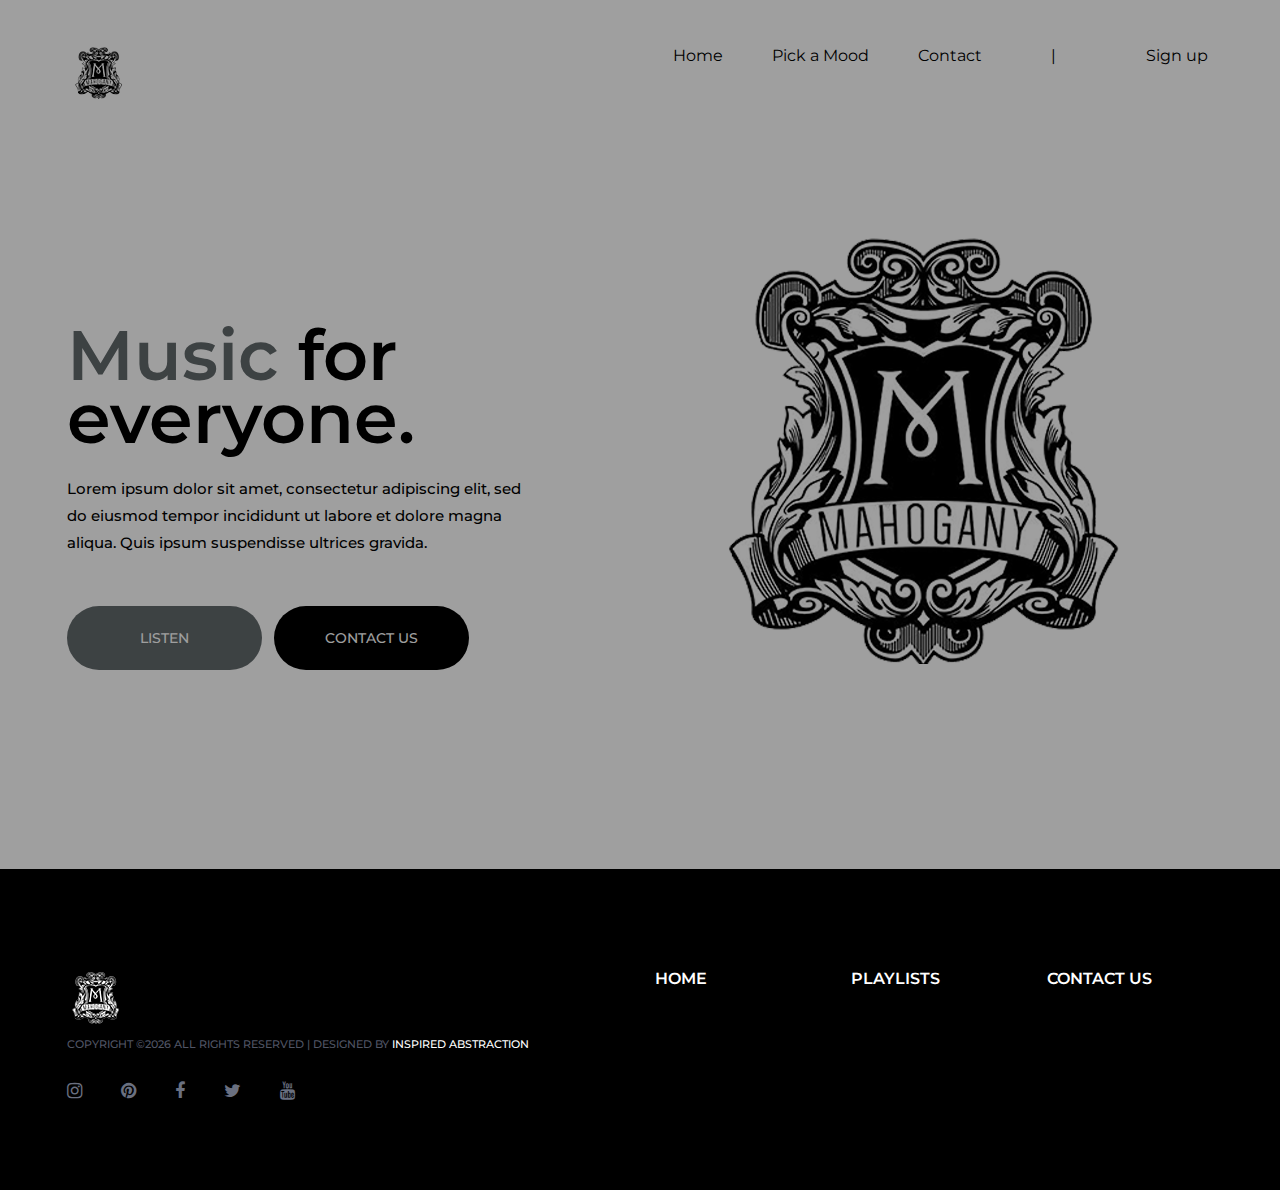
<file: index.html>
<!DOCTYPE html>
<html lang="zxx">
<head>
	<title>Mahogany Music | Home</title>
	<meta charset="UTF-8">
	<meta name="description" content="Mahogany Music">
	<meta name="keywords" content="music, html">
	<meta name="viewport" content="width=device-width, initial-scale=1.0">
	
	<!-- Favicon -->
	<link href="" rel="shortcut icon"/>

	<!-- Google font -->
	<link href="https://fonts.googleapis.com/css?family=Montserrat:300,300i,400,400i,500,500i,600,600i,700,700i&display=swap" rel="stylesheet">
 
	<!-- Stylesheets -->
	<link rel="stylesheet" href="css/bootstrap.min.css"/>
	<link rel="stylesheet" href="css/font-awesome.min.css"/>
	<link rel="stylesheet" href="css/owl.carousel.min.css"/>
	<link rel="stylesheet" href="css/slicknav.min.css"/>

	<!-- Main Stylesheets -->
	<link rel="stylesheet" href="css/style.css"/>


	<!--[if lt IE 9]>
		<script src="https://oss.maxcdn.com/html5shiv/3.7.2/html5shiv.min.js"></script>
		<script src="https://oss.maxcdn.com/respond/1.4.2/respond.min.js"></script>
	<![endif]-->

</head>
<body>
	<!-- Page Preloder -->
	<div id="preloder">
		<div class="loader"></div>
	</div>

	<!-- Header section -->
	<header class="header-section clearfix" style="color: black;">
		<a href="index.html" class="site-logo">
			<img src="img/logo.png" alt="">
		</a>
		<div class="header-right">
			<span style="color: black;">|</span>
			<div class="user-panel">
				<a href="login/login.html" class="register" style="color: white;">Sign up</a>
				<a href="login/login.html" class="register" style="color: black;">Sign up</a>
			</div> 
		</div>
		<ul class="main-menu">
			<li><a href="index.html">Home</a></li>
			<li><a href="artist.html">Pick a Mood</a></li>
			<li><a href="contact.html">Contact</a></li>
		</ul>
	</header>
	<!-- Header section end -->

	<!-- Hero section -->
	<section class="hero-section" >
		<div class="hero-slider owl-carousel" >
			<div class="hs-item" style="background-color: white;">
				<div class="container" >
					<div class="row">
						<div class="col-lg-6">
							<div class="hs-text">
								<h2 style="color: black"><span>Music</span> for everyone.</h2>
								<p>Lorem ipsum dolor sit amet, consectetur adipiscing elit, sed do eiusmod tempor incididunt ut labore et dolore magna aliqua. Quis ipsum suspendisse ultrices gravida. </p>
								<a href="artist.html" class="site-btn" style="background-color: #636a6c;">Listen</a>
								<a href="contact.html" class="site-btn sb-c2">Contact Us</a>
							</div>
						</div>
						<div class="col-lg-6">
							<div class="hr-img">
								<img src="img/hero-bg.png" alt="">
							</div>
						</div>
					</div>
				</div>
			</div>
		</div>
	</section>
	<!-- Hero section end -->

	<!-- Footer section -->
	<footer class="footer-section">
		<div class="container">
			<div class="row">
				<div class="col-xl-6 col-lg-7 order-lg-2">
					<div class="row">
						<div class="col-sm-4">
							<div class="footer-widget">
								<h2>Home</h2>
							</div>
						</div>
						<div class="col-sm-4">
							<div class="footer-widget">
								<h2>Playlists</h2>
							</div>
						</div>
						<div class="col-sm-4">
							<div class="footer-widget">
								<h2>Contact Us</h2>
							</div>
						</div>
					</div>
				</div>
				<div class="col-xl-6 col-lg-5 order-lg-1">
					<img src="img/logo.png" alt="">
					<div class="copyright"><!-- Link back to Colorlib can't be removed. Template is licensed under CC BY 3.0. -->
Copyright &copy;<script>document.write(new Date().getFullYear());</script> All rights reserved | Designed by <a href="https://inspiredabstraction.co.za/" target="_blank" style="color: white;">Inspired Abstraction</a>
<!-- Link back to Colorlib can't be removed. Template is licensed under CC BY 3.0. --></div>
					<div class="social-links">
						<a href=""><i class="fa fa-instagram"></i></a>
						<a href=""><i class="fa fa-pinterest"></i></a>
						<a href=""><i class="fa fa-facebook"></i></a>
						<a href=""><i class="fa fa-twitter"></i></a>
						<a href=""><i class="fa fa-youtube"></i></a>
					</div>
				</div>
			</div>
		</div>
	</footer>
	<!-- Footer section end -->
	
	<!--====== Javascripts & Jquery ======-->
	<script src="js/jquery-3.2.1.min.js"></script>
	<script src="js/bootstrap.min.js"></script>
	<script src="js/jquery.slicknav.min.js"></script>
	<script src="js/owl.carousel.min.js"></script>
	<script src="js/mixitup.min.js"></script>
	<script src="js/main.js"></script>

	</body>
</html>
</file>
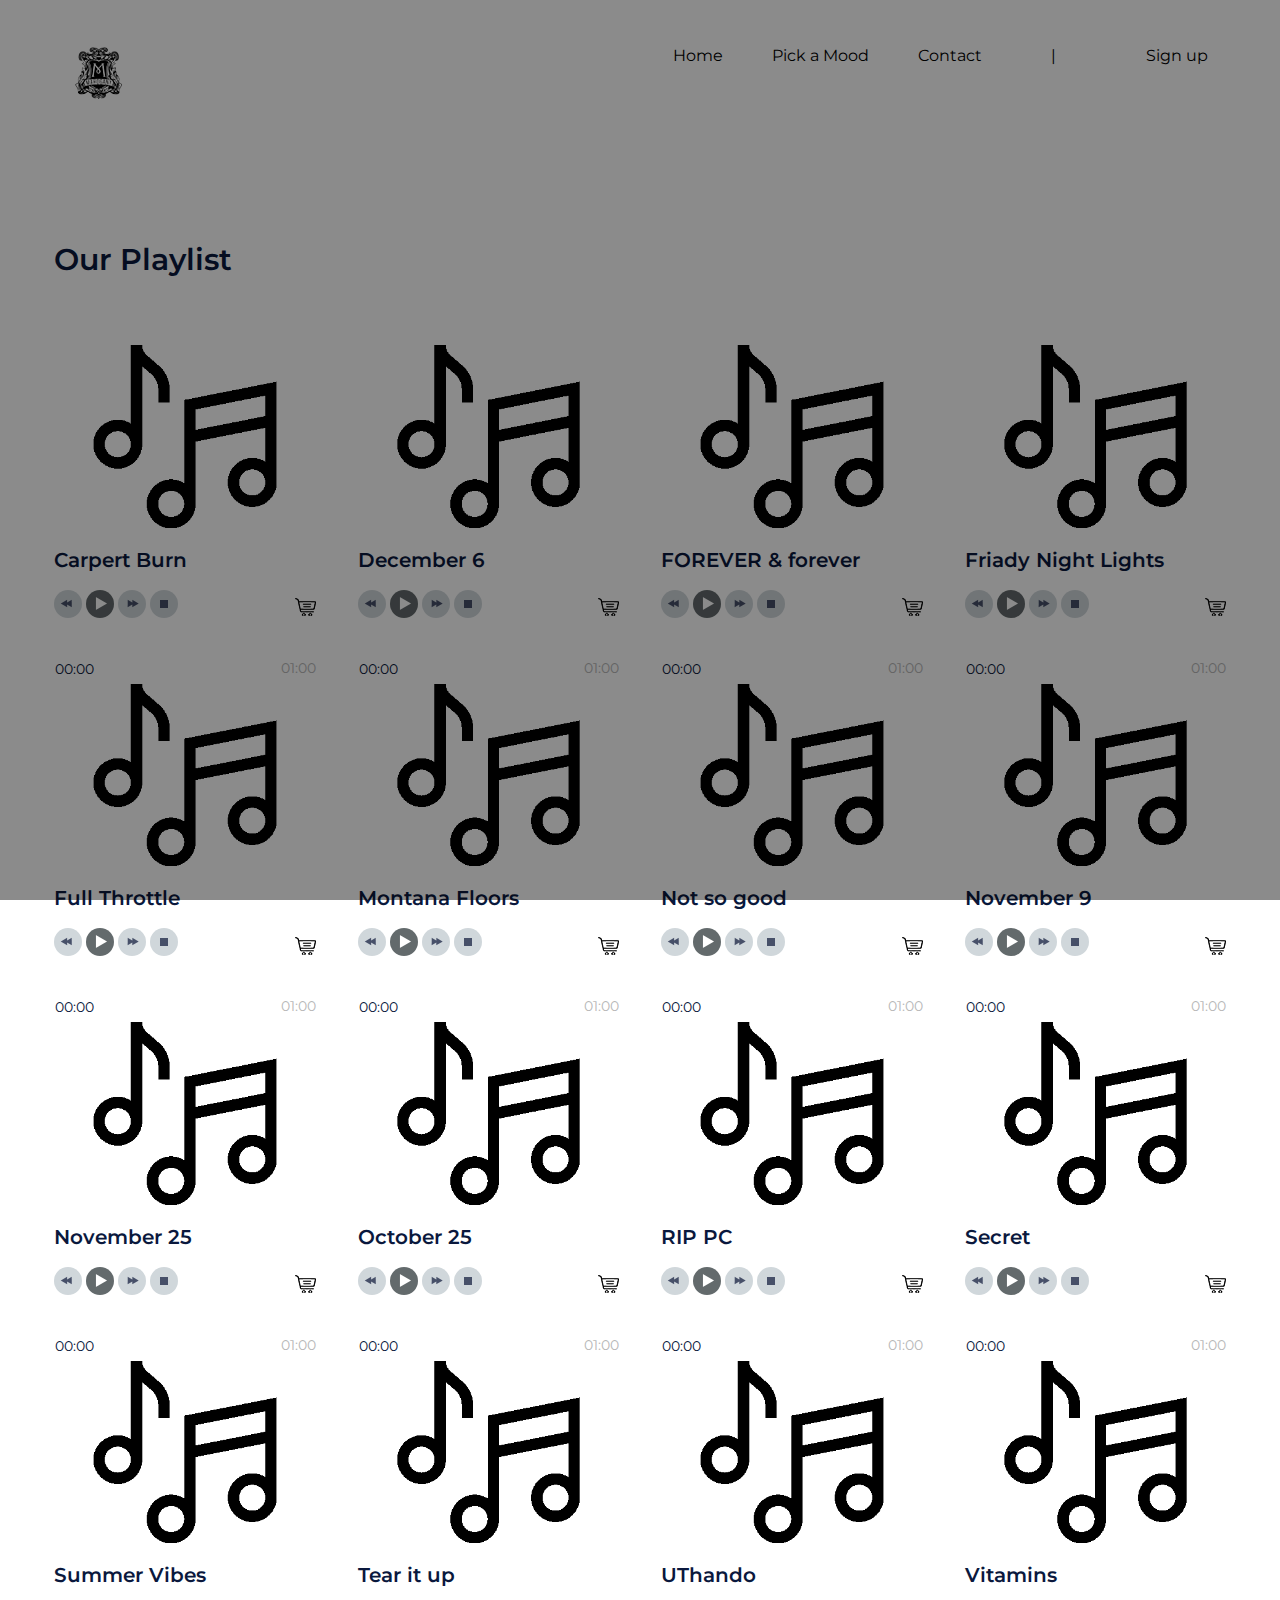
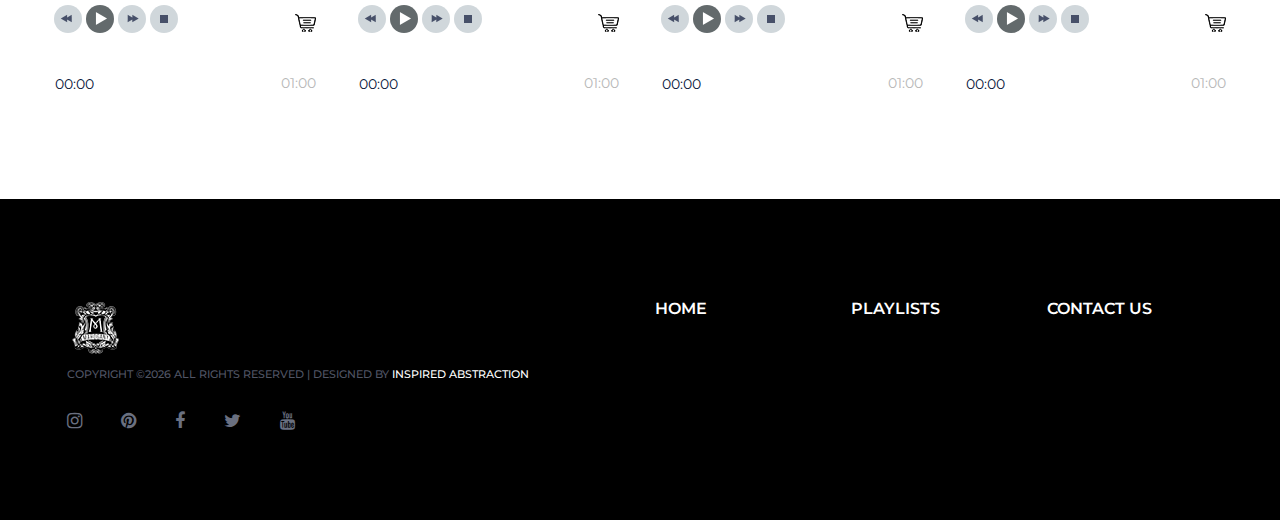
<file: artist.html>
<!DOCTYPE html>
<html lang="zxx">
<head>
	<title>Mahogany Music | Playlist</title>
	<meta charset="UTF-8">
	<meta name="description" content="SolMusic HTML Template">
	<meta name="keywords" content="music, html">
	<meta name="viewport" content="width=device-width, initial-scale=1.0">
	
	<!-- Favicon -->
	<link href="" rel="shortcut icon"/>

	<!-- Google font -->
	<link href="https://fonts.googleapis.com/css?family=Montserrat:300,300i,400,400i,500,500i,600,600i,700,700i&display=swap" rel="stylesheet">
 
	<!-- Stylesheets -->
	<link rel="stylesheet" href="css/bootstrap.min.css"/>
	<link rel="stylesheet" href="css/font-awesome.min.css"/>
	<link rel="stylesheet" href="css/owl.carousel.min.css"/>
	<link rel="stylesheet" href="css/slicknav.min.css"/>

	<!-- Main Stylesheets -->
	<link rel="stylesheet" href="css/style.css"/>


	<!--[if lt IE 9]>
		<script src="https://oss.maxcdn.com/html5shiv/3.7.2/html5shiv.min.js"></script>
		<script src="https://oss.maxcdn.com/respond/1.4.2/respond.min.js"></script>
	<![endif]-->

</head>
<body>
	<!-- Page Preloder -->
	<div id="preloder">
		<div class="loader"></div>
	</div>

	<!-- Header section -->
	<header class="header-section clearfix">
		<a href="index
		.html" class="site-logo">
			<img src="img/logo.png" alt="">
		</a>
		<div class="header-right">
			<span style="color: black;">|</span>
			<div class="user-panel">
				<a href="login/login.html" class="register" style="color: white;">Sign up</a>
				<a href="login/login.html" class="register" style="color: black;">Sign up</a>
			</div> 
		</div>
		<ul class="main-menu">
			<li><a href="index.html">Home</a></li>
			<li><a href="artist.html">Pick a Mood</a></li>
			<li><a href="contact.html">Contact</a></li>
		</ul>
	</header>
	<!-- Header section end -->	

	<!-- Similar Songs section -->
	<section class="similar-songs-section">
		<div class="container-fluid">
			<h3>Our Playlist</h3>
			<div class="row">
				<div class="col-xl-3 col-sm-6">
					<div class="similar-song">
						<img class="ss-thumb" src="img/quaver.png" alt="">
						<h4>Carpert Burn</h4>
						
						<div class="single_player">
							<div class="jp-jplayer jplayer" data-ancestor=".jp_container_8" data-url="music-files/CarpertBurn.mp3"></div>
							<div class="jp-audio jp_container_8" role="application" aria-label="media player">
								<div class="jp-gui jp-interface">
									<!-- Player Controls -->
									<div class="ss-controls">
										<div class="songs-links">
											<a href="contact.html"><img src="img/icons/p-3.png" alt=""></a>
										</div>
										<div class="player_controls_box">
											<button class="jp-prev player_button" tabindex="0"></button>
											<button class="jp-play player_button" tabindex="0"></button>
											<button class="jp-next player_button" tabindex="0"></button>
											<button class="jp-stop player_button" tabindex="0"></button>
										</div>
									</div>
									<!-- Progress Bar -->
									<div class="player_bars">
										<div class="jp-progress">
											<div class="jp-seek-bar">
												<div>
													<div class="jp-play-bar"><div class="jp-current-time" role="timer" aria-label="time">0:00</div></div>
												</div>
											</div>
										</div>
										<div class="jp-duration ml-auto" role="timer" aria-label="duration">00:00</div>
									</div>
								</div>
								<div class="jp-no-solution">
									<span>Update Required</span>
									To play the media you will need to either update your browser to a recent version or update your <a href="http://get.adobe.com/flashplayer/" target="_blank">Flash plugin</a>
								</div>
							</div>
						</div>
					</div>
				</div>
				<div class="col-xl-3 col-sm-6">
					<div class="similar-song">
						<img class="ss-thumb" src="img/quaver.png" alt="">
						<h4>December 6</h4>
						
						<div class="single_player">
							<div class="jp-jplayer jplayer" data-ancestor=".jp_container_9" data-url="music-files/December.mp3"></div>
							<div class="jp-audio jp_container_9" role="application" aria-label="media player">
								<div class="jp-gui jp-interface">
									<!-- Player Controls -->
									<div class="ss-controls">
										<div class="songs-links">
											<a href="contact.html"><img src="img/icons/p-3.png" alt=""></a>
										</div>
										<div class="player_controls_box">
											<button class="jp-prev player_button" tabindex="0"></button>
											<button class="jp-play player_button" tabindex="0"></button>
											<button class="jp-next player_button" tabindex="0"></button>
											<button class="jp-stop player_button" tabindex="0"></button>
										</div>
									</div>
									<!-- Progress Bar -->
									<div class="player_bars">
										<div class="jp-progress">
											<div class="jp-seek-bar">
												<div>
													<div class="jp-play-bar"><div class="jp-current-time" role="timer" aria-label="time">0:00</div></div>
												</div>
											</div>
										</div>
										<div class="jp-duration ml-auto" role="timer" aria-label="duration">00:00</div>
									</div>
								</div>
								<div class="jp-no-solution">
									<span>Update Required</span>
									To play the media you will need to either update your browser to a recent version or update your <a href="http://get.adobe.com/flashplayer/" target="_blank">Flash plugin</a>
								</div>
							</div>
						</div>
					</div>
				</div>

				<div class="col-xl-3 col-sm-6">
					<div class="similar-song">
						<img class="ss-thumb" src="img/quaver.png" alt="">
						<h4>FOREVER & forever</h4>
						<div class="single_player">
							<div class="jp-jplayer jplayer" data-ancestor=".jp_container_10" data-url="music-files/FOREVER.mp3"></div>
							<div class="jp-audio jp_container_10" role="application" aria-label="media player">
								<div class="jp-gui jp-interface">
									<!-- Player Controls -->
									<div class="ss-controls">
										<div class="songs-links">
											<a href="contact.html"><img src="img/icons/p-3.png" alt=""></a>
										</div>
										<div class="player_controls_box">
											<button class="jp-prev player_button" tabindex="0"></button>
											<button class="jp-play player_button" tabindex="0"></button>
											<button class="jp-next player_button" tabindex="0"></button>
											<button class="jp-stop player_button" tabindex="0"></button>
										</div>
									</div>
									<!-- Progress Bar -->
									<div class="player_bars">
										<div class="jp-progress">
											<div class="jp-seek-bar">
												<div>
													<div class="jp-play-bar"><div class="jp-current-time" role="timer" aria-label="time">0:00</div></div>
												</div>
											</div>
										</div>
										<div class="jp-duration ml-auto" role="timer" aria-label="duration">00:00</div>
									</div>
								</div>
								<div class="jp-no-solution">
									<span>Update Required</span>
									To play the media you will need to either update your browser to a recent version or update your <a href="http://get.adobe.com/flashplayer/" target="_blank">Flash plugin</a>
								</div>
							</div>
						</div>
					</div>
				</div>
				<div class="col-xl-3 col-sm-6">
					<div class="similar-song">
						<img class="ss-thumb" src="img/quaver.png" alt="">
						<h4>Friady Night Lights</h4>
						<div class="single_player">
							<div class="jp-jplayer jplayer" data-ancestor=".jp_container_11" data-url="music-files/Friday.mp3"></div>
							<div class="jp-audio jp_container_11" role="application" aria-label="media player">
								<div class="jp-gui jp-interface">
									<!-- Player Controls -->
									<div class="ss-controls">
										<div class="songs-links">
											<a href="contact.html"><img src="img/icons/p-3.png" alt=""></a>
										</div>
										<div class="player_controls_box">
											<button class="jp-prev player_button" tabindex="0"></button>
											<button class="jp-play player_button" tabindex="0"></button>
											<button class="jp-next player_button" tabindex="0"></button>
											<button class="jp-stop player_button" tabindex="0"></button>
										</div>
									</div>
									<!-- Progress Bar -->
									<div class="player_bars">
										<div class="jp-progress">
											<div class="jp-seek-bar">
												<div>
													<div class="jp-play-bar"><div class="jp-current-time" role="timer" aria-label="time">0:00</div></div>
												</div>
											</div>
										</div>
										<div class="jp-duration ml-auto" role="timer" aria-label="duration">00:00</div>
									</div>
								</div>
								<div class="jp-no-solution">
									<span>Update Required</span>
									To play the media you will need to either update your browser to a recent version or update your <a href="http://get.adobe.com/flashplayer/" target="_blank">Flash plugin</a>
								</div>
							</div>
						</div>
					</div>
				</div>

				<div class="col-xl-3 col-sm-6">
					<div class="similar-song">
						<img class="ss-thumb" src="img/quaver.png" alt="">
						<h4>Full Throttle</h4>
						<div class="single_player">
							<div class="jp-jplayer jplayer" data-ancestor=".jp_container_00" data-url="music-files/full.mp3"></div>
							<div class="jp-audio jp_container_00" role="application" aria-label="media player">
								<div class="jp-gui jp-interface">
									<!-- Player Controls -->
									<div class="ss-controls">
										<div class="songs-links">
											<a href="contact.html"><img src="img/icons/p-3.png" alt=""></a>
										</div>
										<div class="player_controls_box">
											<button class="jp-prev player_button" tabindex="0"></button>
											<button class="jp-play player_button" tabindex="0"></button>
											<button class="jp-next player_button" tabindex="0"></button>
											<button class="jp-stop player_button" tabindex="0"></button>
										</div>
									</div>
									<!-- Progress Bar -->
									<div class="player_bars">
										<div class="jp-progress">
											<div class="jp-seek-bar">
												<div>
													<div class="jp-play-bar"><div class="jp-current-time" role="timer" aria-label="time">0:00</div></div>
												</div>
											</div>
										</div>
										<div class="jp-duration ml-auto" role="timer" aria-label="duration">00:00</div>
									</div>
								</div>
								<div class="jp-no-solution">
									<span>Update Required</span>
									To play the media you will need to either update your browser to a recent version or update your <a href="http://get.adobe.com/flashplayer/" target="_blank">Flash plugin</a>
								</div>
							</div>
						</div>
					</div>
				</div>

				<div class="col-xl-3 col-sm-6">
					<div class="similar-song">
						<img class="ss-thumb" src="img/quaver.png" alt="">
						<h4>Montana Floors</h4>
						<div class="single_player">
							<div class="jp-jplayer jplayer" data-ancestor=".jp_container_100" data-url="music-files/Montana.mp3"></div>
							<div class="jp-audio jp_container_100" role="application" aria-label="media player">
								<div class="jp-gui jp-interface">
									<!-- Player Controls -->
									<div class="ss-controls">
										<div class="songs-links">
											<a href="contact.html"><img src="img/icons/p-3.png" alt=""></a>
										</div>
										<div class="player_controls_box">
											<button class="jp-prev player_button" tabindex="0"></button>
											<button class="jp-play player_button" tabindex="0"></button>
											<button class="jp-next player_button" tabindex="0"></button>
											<button class="jp-stop player_button" tabindex="0"></button>
										</div>
									</div>
									<!-- Progress Bar -->
									<div class="player_bars">
										<div class="jp-progress">
											<div class="jp-seek-bar">
												<div>
													<div class="jp-play-bar"><div class="jp-current-time" role="timer" aria-label="time">0:00</div></div>
												</div>
											</div>
										</div>
										<div class="jp-duration ml-auto" role="timer" aria-label="duration">00:00</div>
									</div>
								</div>
								<div class="jp-no-solution">
									<span>Update Required</span>
									To play the media you will need to either update your browser to a recent version or update your <a href="http://get.adobe.com/flashplayer/" target="_blank">Flash plugin</a>
								</div>
							</div>
						</div>
					</div>
				</div>

				<div class="col-xl-3 col-sm-6">
					<div class="similar-song">
						<img class="ss-thumb" src="img/quaver.png" alt="">
						<h4>Not so good</h4>
						<div class="single_player">
							<div class="jp-jplayer jplayer" data-ancestor=".jp_container_101" data-url="music-files/Not.mp3"></div>
							<div class="jp-audio jp_container_101" role="application" aria-label="media player">
								<div class="jp-gui jp-interface">
									<!-- Player Controls -->
									<div class="ss-controls">
										<div class="songs-links">
											<a href="contact.html"><img src="img/icons/p-3.png" alt=""></a>
										</div>
										<div class="player_controls_box">
											<button class="jp-prev player_button" tabindex="0"></button>
											<button class="jp-play player_button" tabindex="0"></button>
											<button class="jp-next player_button" tabindex="0"></button>
											<button class="jp-stop player_button" tabindex="0"></button>
										</div>
									</div>
									<!-- Progress Bar -->
									<div class="player_bars">
										<div class="jp-progress">
											<div class="jp-seek-bar">
												<div>
													<div class="jp-play-bar"><div class="jp-current-time" role="timer" aria-label="time">0:00</div></div>
												</div>
											</div>
										</div>
										<div class="jp-duration ml-auto" role="timer" aria-label="duration">00:00</div>
									</div>
								</div>
								<div class="jp-no-solution">
									<span>Update Required</span>
									To play the media you will need to either update your browser to a recent version or update your <a href="http://get.adobe.com/flashplayer/" target="_blank">Flash plugin</a>
								</div>
							</div>
						</div>
					</div>
				</div>

				<div class="col-xl-3 col-sm-6">
					<div class="similar-song">
						<img class="ss-thumb" src="img/quaver.png" alt="">
						<h4>November 9</h4>
						<div class="single_player">
							<div class="jp-jplayer jplayer" data-ancestor=".jp_container_102" data-url="music-files/November.mp3"></div>
							<div class="jp-audio jp_container_102" role="application" aria-label="media player">
								<div class="jp-gui jp-interface">
									<!-- Player Controls -->
									<div class="ss-controls">
										<div class="songs-links">
											<a href="contact.html"><img src="img/icons/p-3.png" alt=""></a>
										</div>
										<div class="player_controls_box">
											<button class="jp-prev player_button" tabindex="0"></button>
											<button class="jp-play player_button" tabindex="0"></button>
											<button class="jp-next player_button" tabindex="0"></button>
											<button class="jp-stop player_button" tabindex="0"></button>
										</div>
									</div>
									<!-- Progress Bar -->
									<div class="player_bars">
										<div class="jp-progress">
											<div class="jp-seek-bar">
												<div>
													<div class="jp-play-bar"><div class="jp-current-time" role="timer" aria-label="time">0:00</div></div>
												</div>
											</div>
										</div>
										<div class="jp-duration ml-auto" role="timer" aria-label="duration">00:00</div>
									</div>
								</div>
								<div class="jp-no-solution">
									<span>Update Required</span>
									To play the media you will need to either update your browser to a recent version or update your <a href="http://get.adobe.com/flashplayer/" target="_blank">Flash plugin</a>
								</div>
							</div>
						</div>
					</div>
				</div>

				<div class="col-xl-3 col-sm-6">
					<div class="similar-song">
						<img class="ss-thumb" src="img/quaver.png" alt="">
						<h4>November 25</h4>
						<div class="single_player">
							<div class="jp-jplayer jplayer" data-ancestor=".jp_container_104" data-url="music-files/Novemeber25.mp3"></div>
							<div class="jp-audio jp_container_104" role="application" aria-label="media player">
								<div class="jp-gui jp-interface">
									<!-- Player Controls -->
									<div class="ss-controls">
										<div class="songs-links">
											<a href="contact.html"><img src="img/icons/p-3.png" alt=""></a>
										</div>
										<div class="player_controls_box">
											<button class="jp-prev player_button" tabindex="0"></button>
											<button class="jp-play player_button" tabindex="0"></button>
											<button class="jp-next player_button" tabindex="0"></button>
											<button class="jp-stop player_button" tabindex="0"></button>
										</div>
									</div>
									<!-- Progress Bar -->
									<div class="player_bars">
										<div class="jp-progress">
											<div class="jp-seek-bar">
												<div>
													<div class="jp-play-bar"><div class="jp-current-time" role="timer" aria-label="time">0:00</div></div>
												</div>
											</div>
										</div>
										<div class="jp-duration ml-auto" role="timer" aria-label="duration">00:00</div>
									</div>
								</div>
								<div class="jp-no-solution">
									<span>Update Required</span>
									To play the media you will need to either update your browser to a recent version or update your <a href="http://get.adobe.com/flashplayer/" target="_blank">Flash plugin</a>
								</div>
							</div>
						</div>
					</div>
				</div>

				<div class="col-xl-3 col-sm-6">
					<div class="similar-song">
						<img class="ss-thumb" src="img/quaver.png" alt="">
						<h4>October 25</h4>
						<div class="single_player">
							<div class="jp-jplayer jplayer" data-ancestor=".jp_container_106" data-url="music-files/October.mp3"></div>
							<div class="jp-audio jp_container_106" role="application" aria-label="media player">
								<div class="jp-gui jp-interface">
									<!-- Player Controls -->
									<div class="ss-controls">
										<div class="songs-links">
											<a href="contact.html"><img src="img/icons/p-3.png" alt=""></a>
										</div>
										<div class="player_controls_box">
											<button class="jp-prev player_button" tabindex="0"></button>
											<button class="jp-play player_button" tabindex="0"></button>
											<button class="jp-next player_button" tabindex="0"></button>
											<button class="jp-stop player_button" tabindex="0"></button>
										</div>
									</div>
									<!-- Progress Bar -->
									<div class="player_bars">
										<div class="jp-progress">
											<div class="jp-seek-bar">
												<div>
													<div class="jp-play-bar"><div class="jp-current-time" role="timer" aria-label="time">0:00</div></div>
												</div>
											</div>
										</div>
										<div class="jp-duration ml-auto" role="timer" aria-label="duration">00:00</div>
									</div>
								</div>
								<div class="jp-no-solution">
									<span>Update Required</span>
									To play the media you will need to either update your browser to a recent version or update your <a href="http://get.adobe.com/flashplayer/" target="_blank">Flash plugin</a>
								</div>
							</div>
						</div>
					</div>
				</div>

				<div class="col-xl-3 col-sm-6">
					<div class="similar-song">
						<img class="ss-thumb" src="img/quaver.png" alt="">
						<h4>RIP PC</h4>
						<div class="single_player">
							<div class="jp-jplayer jplayer" data-ancestor=".jp_container_108" data-url="music-files/RIP.mp3"></div>
							<div class="jp-audio jp_container_108" role="application" aria-label="media player">
								<div class="jp-gui jp-interface">
									<!-- Player Controls -->
									<div class="ss-controls">
										<div class="songs-links">
											<a href="contact.html"><img src="img/icons/p-3.png" alt=""></a>
										</div>
										<div class="player_controls_box">
											<button class="jp-prev player_button" tabindex="0"></button>
											<button class="jp-play player_button" tabindex="0"></button>
											<button class="jp-next player_button" tabindex="0"></button>
											<button class="jp-stop player_button" tabindex="0"></button>
										</div>
									</div>
									<!-- Progress Bar -->
									<div class="player_bars">
										<div class="jp-progress">
											<div class="jp-seek-bar">
												<div>
													<div class="jp-play-bar"><div class="jp-current-time" role="timer" aria-label="time">0:00</div></div>
												</div>
											</div>
										</div>
										<div class="jp-duration ml-auto" role="timer" aria-label="duration">00:00</div>
									</div>
								</div>
								<div class="jp-no-solution">
									<span>Update Required</span>
									To play the media you will need to either update your browser to a recent version or update your <a href="http://get.adobe.com/flashplayer/" target="_blank">Flash plugin</a>
								</div>
							</div>
						</div>
					</div>
				</div>

				<div class="col-xl-3 col-sm-6">
					<div class="similar-song">
						<img class="ss-thumb" src="img/quaver.png" alt="">
						<h4>Secret</h4>
						<div class="single_player">
							<div class="jp-jplayer jplayer" data-ancestor=".jp_container_109" data-url="music-files/SECRET.mp3"></div>
							<div class="jp-audio jp_container_109" role="application" aria-label="media player">
								<div class="jp-gui jp-interface">
									<!-- Player Controls -->
									<div class="ss-controls">
										<div class="songs-links">
											<a href="contact.html"><img src="img/icons/p-3.png" alt=""></a>
										</div>
										<div class="player_controls_box">
											<button class="jp-prev player_button" tabindex="0"></button>
											<button class="jp-play player_button" tabindex="0"></button>
											<button class="jp-next player_button" tabindex="0"></button>
											<button class="jp-stop player_button" tabindex="0"></button>
										</div>
									</div>
									<!-- Progress Bar -->
									<div class="player_bars">
										<div class="jp-progress">
											<div class="jp-seek-bar">
												<div>
													<div class="jp-play-bar"><div class="jp-current-time" role="timer" aria-label="time">0:00</div></div>
												</div>
											</div>
										</div>
										<div class="jp-duration ml-auto" role="timer" aria-label="duration">00:00</div>
									</div>
								</div>
								<div class="jp-no-solution">
									<span>Update Required</span>
									To play the media you will need to either update your browser to a recent version or update your <a href="http://get.adobe.com/flashplayer/" target="_blank">Flash plugin</a>
								</div>
							</div>
						</div>
					</div>
				</div>

				<div class="col-xl-3 col-sm-6">
					<div class="similar-song">
						<img class="ss-thumb" src="img/quaver.png" alt="">
						<h4>Summer Vibes</h4>
						<div class="single_player">
							<div class="jp-jplayer jplayer" data-ancestor=".jp_container_110" data-url="music-files/Summer.mp3"></div>
							<div class="jp-audio jp_container_110" role="application" aria-label="media player">
								<div class="jp-gui jp-interface">
									<!-- Player Controls -->
									<div class="ss-controls">
										<div class="songs-links">
											<a href="contact.html"><img src="img/icons/p-3.png" alt=""></a>
										</div>
										<div class="player_controls_box">
											<button class="jp-prev player_button" tabindex="0"></button>
											<button class="jp-play player_button" tabindex="0"></button>
											<button class="jp-next player_button" tabindex="0"></button>
											<button class="jp-stop player_button" tabindex="0"></button>
										</div>
									</div>
									<!-- Progress Bar -->
									<div class="player_bars">
										<div class="jp-progress">
											<div class="jp-seek-bar">
												<div>
													<div class="jp-play-bar"><div class="jp-current-time" role="timer" aria-label="time">0:00</div></div>
												</div>
											</div>
										</div>
										<div class="jp-duration ml-auto" role="timer" aria-label="duration">00:00</div>
									</div>
								</div>
								<div class="jp-no-solution">
									<span>Update Required</span>
									To play the media you will need to either update your browser to a recent version or update your <a href="http://get.adobe.com/flashplayer/" target="_blank">Flash plugin</a>
								</div>
							</div>
						</div>
					</div>
				</div>

				<div class="col-xl-3 col-sm-6">
					<div class="similar-song">
						<img class="ss-thumb" src="img/quaver.png" alt="">
						<h4>Tear it up</h4>
						<div class="single_player">
							<div class="jp-jplayer jplayer" data-ancestor=".jp_container_112" data-url="music-files/TEAR.mp3"></div>
							<div class="jp-audio jp_container_112" role="application" aria-label="media player">
								<div class="jp-gui jp-interface">
									<!-- Player Controls -->
									<div class="ss-controls">
										<div class="songs-links">
											<a href="contact.html"><img src="img/icons/p-3.png" alt=""></a>
										</div>
										<div class="player_controls_box">
											<button class="jp-prev player_button" tabindex="0"></button>
											<button class="jp-play player_button" tabindex="0"></button>
											<button class="jp-next player_button" tabindex="0"></button>
											<button class="jp-stop player_button" tabindex="0"></button>
										</div>
									</div>
									<!-- Progress Bar -->
									<div class="player_bars">
										<div class="jp-progress">
											<div class="jp-seek-bar">
												<div>
													<div class="jp-play-bar"><div class="jp-current-time" role="timer" aria-label="time">0:00</div></div>
												</div>
											</div>
										</div>
										<div class="jp-duration ml-auto" role="timer" aria-label="duration">00:00</div>
									</div>
								</div>
								<div class="jp-no-solution">
									<span>Update Required</span>
									To play the media you will need to either update your browser to a recent version or update your <a href="http://get.adobe.com/flashplayer/" target="_blank">Flash plugin</a>
								</div>
							</div>
						</div>
					</div>
				</div>

				<div class="col-xl-3 col-sm-6">
					<div class="similar-song">
						<img class="ss-thumb" src="img/quaver.png" alt="">
						<h4>UThando</h4>
						<div class="single_player">
							<div class="jp-jplayer jplayer" data-ancestor=".jp_container_114" data-url="music-files/UThando.mp3"></div>
							<div class="jp-audio jp_container_114" role="application" aria-label="media player">
								<div class="jp-gui jp-interface">
									<!-- Player Controls -->
									<div class="ss-controls">
										<div class="songs-links">
											<a href="contact.html"><img src="img/icons/p-3.png" alt=""></a>
										</div>
										<div class="player_controls_box">
											<button class="jp-prev player_button" tabindex="0"></button>
											<button class="jp-play player_button" tabindex="0"></button>
											<button class="jp-next player_button" tabindex="0"></button>
											<button class="jp-stop player_button" tabindex="0"></button>
										</div>
									</div>
									<!-- Progress Bar -->
									<div class="player_bars">
										<div class="jp-progress">
											<div class="jp-seek-bar">
												<div>
													<div class="jp-play-bar"><div class="jp-current-time" role="timer" aria-label="time">0:00</div></div>
												</div>
											</div>
										</div>
										<div class="jp-duration ml-auto" role="timer" aria-label="duration">00:00</div>
									</div>
								</div>
								<div class="jp-no-solution">
									<span>Update Required</span>
									To play the media you will need to either update your browser to a recent version or update your <a href="http://get.adobe.com/flashplayer/" target="_blank">Flash plugin</a>
								</div>
							</div>
						</div>
					</div>
				</div>

				<div class="col-xl-3 col-sm-6">
					<div class="similar-song">
						<img class="ss-thumb" src="img/quaver.png" alt="">
						<h4>Vitamins</h4>
						<div class="single_player">
							<div class="jp-jplayer jplayer" data-ancestor=".jp_container_116" data-url="music-files/Vitamins.mp3"></div>
							<div class="jp-audio jp_container_116" role="application" aria-label="media player">
								<div class="jp-gui jp-interface">
									<!-- Player Controls -->
									<div class="ss-controls">
										<div class="songs-links">
											<a href="contact.html"><img src="img/icons/p-3.png" alt=""></a>
										</div>
										<div class="player_controls_box">
											<button class="jp-prev player_button" tabindex="0"></button>
											<button class="jp-play player_button" tabindex="0"></button>
											<button class="jp-next player_button" tabindex="0"></button>
											<button class="jp-stop player_button" tabindex="0"></button>
										</div>
									</div>
									<!-- Progress Bar -->
									<div class="player_bars">
										<div class="jp-progress">
											<div class="jp-seek-bar">
												<div>
													<div class="jp-play-bar"><div class="jp-current-time" role="timer" aria-label="time">0:00</div></div>
												</div>
											</div>
										</div>
										<div class="jp-duration ml-auto" role="timer" aria-label="duration">00:00</div>
									</div>
								</div>
								<div class="jp-no-solution">
									<span>Update Required</span>
									To play the media you will need to either update your browser to a recent version or update your <a href="http://get.adobe.com/flashplayer/" target="_blank">Flash plugin</a>
								</div>
							</div>
						</div>
					</div>
				</div>
			</div>
		</div>
	</section>
	<!-- Similar Songs section end -->

	<!-- Footer section -->
	<footer class="footer-section">
		<div class="container">
			<div class="row">
				<div class="col-xl-6 col-lg-7 order-lg-2">
					<div class="row">
						<div class="col-sm-4">
							<div class="footer-widget">
								<h2>Home</h2>
							</div>
						</div>
						<div class="col-sm-4">
							<div class="footer-widget">
								<h2>Playlists</h2>
							</div>
						</div>
						<div class="col-sm-4">
							<div class="footer-widget">
								<h2>Contact Us</h2>
							</div>
						</div>
					</div>
				</div>
				<div class="col-xl-6 col-lg-5 order-lg-1">
					<img src="img/logo.png" alt="">
					<div class="copyright"><!-- Link back to Colorlib can't be removed. Template is licensed under CC BY 3.0. -->
Copyright &copy;<script>document.write(new Date().getFullYear());</script> All rights reserved | Designed by <a href="https://inspiredabstraction.co.za/" target="_blank" style="color:white;">Inspired Abstraction</a>
<!-- Link back to Colorlib can't be removed. Template is licensed under CC BY 3.0. --></div>
					<div class="social-links">
						<a href=""><i class="fa fa-instagram"></i></a>
						<a href=""><i class="fa fa-pinterest"></i></a>
						<a href=""><i class="fa fa-facebook"></i></a>
						<a href=""><i class="fa fa-twitter"></i></a>
						<a href=""><i class="fa fa-youtube"></i></a>
					</div>
				</div>
			</div>
		</div>
	</footer>
	<!-- Footer section end -->
	
	<!--====== Javascripts & Jquery ======-->
	<script src="js/jquery-3.2.1.min.js"></script>
	<script src="js/bootstrap.min.js"></script>
	<script src="js/jquery.slicknav.min.js"></script>
	<script src="js/owl.carousel.min.js"></script>
	<script src="js/mixitup.min.js"></script>
	<script src="js/main.js"></script>

	<!-- Audio Players js -->
	<script src="js/jquery.jplayer.min.js"></script>
	<script src="js/wavesurfer.min.js"></script>

	<!-- Audio Players Initialization -->
	<script src="js/WaveSurferInit.js"></script>
	<script src="js/jplayerInit.js"></script>

	</body>
</html>
</file>
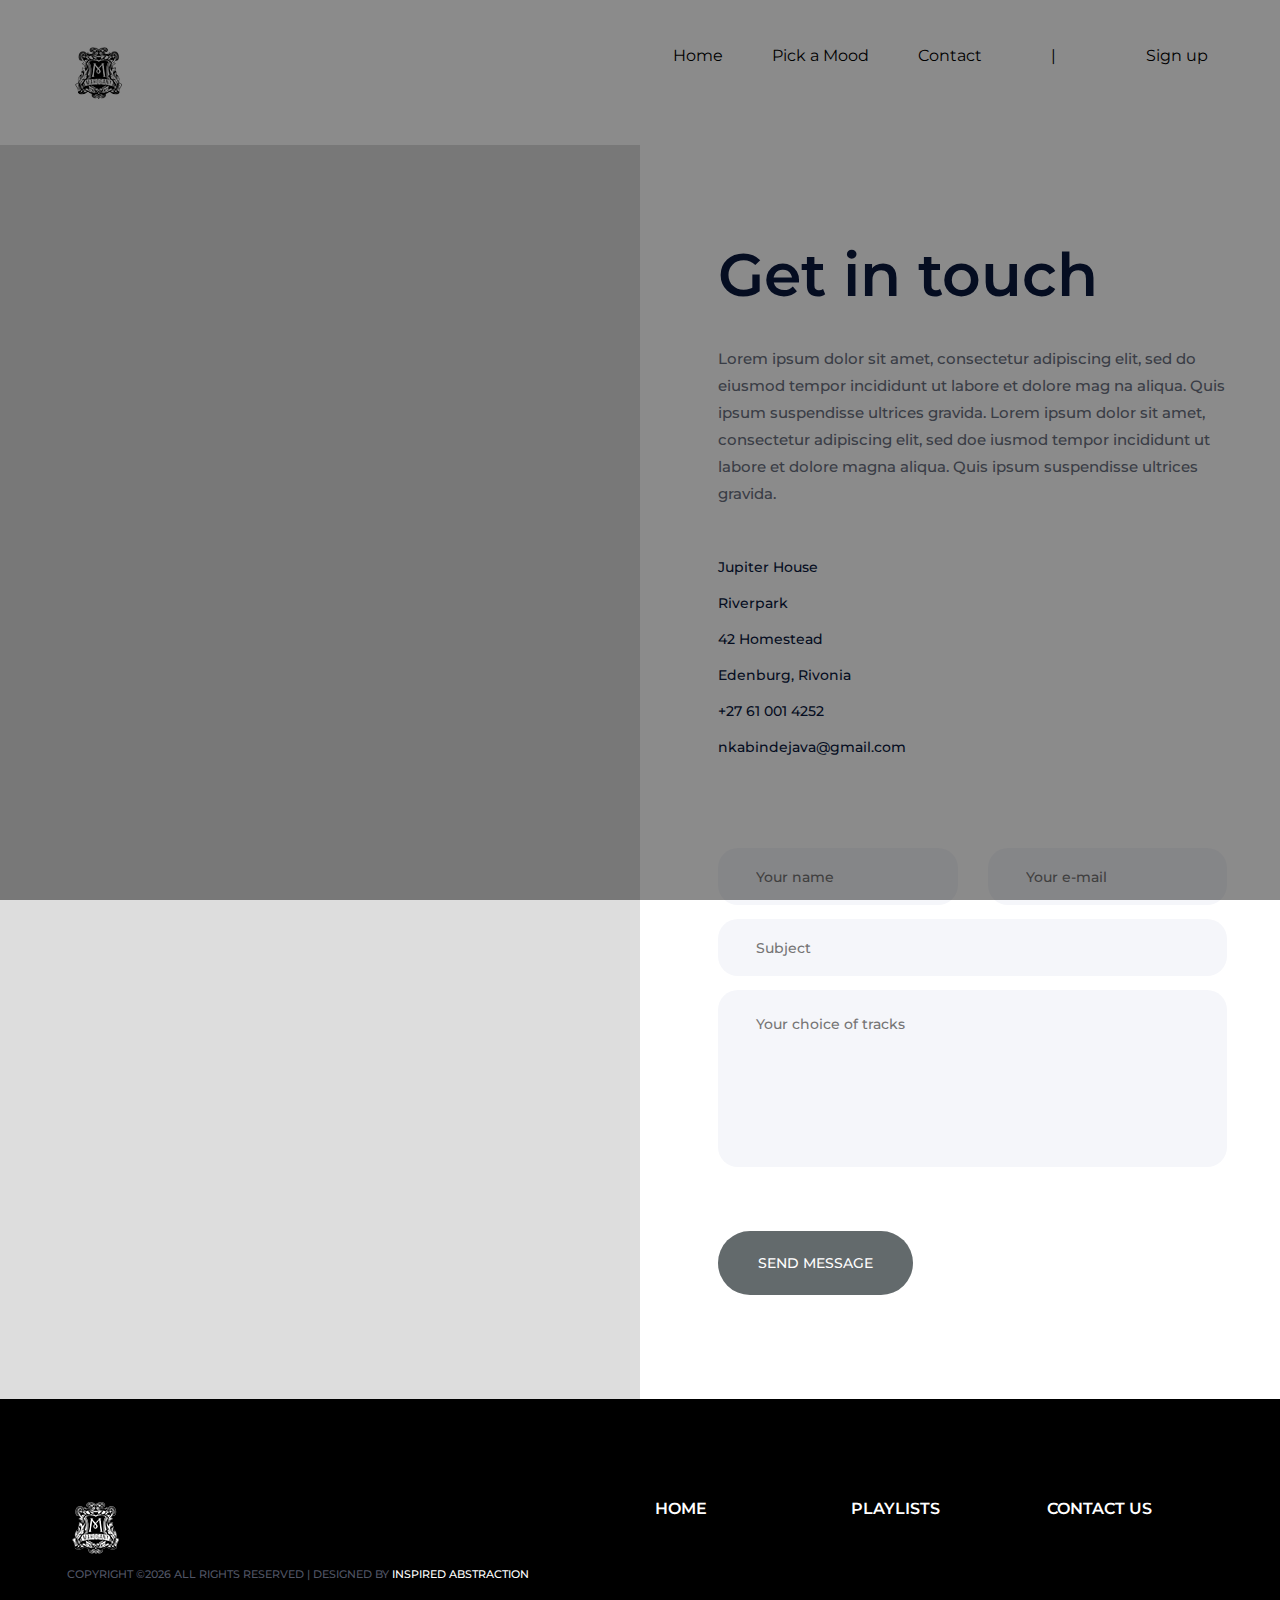
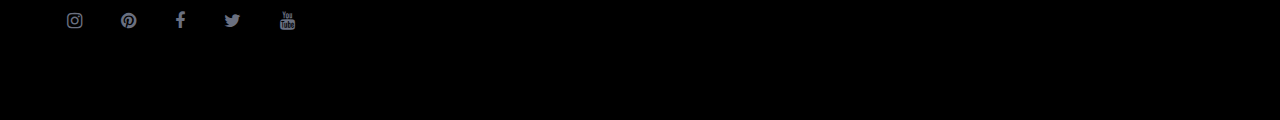
<file: contact.html>
<!DOCTYPE html>
<html lang="zxx">
<head>
	<title>Mahogany Music | Contact</title>
	<meta charset="UTF-8">
	<meta name="description" content="Mahogany Music">
	<meta name="keywords" content="music, html">
	<meta name="viewport" content="width=device-width, initial-scale=1.0">
	
	<!-- Favicon -->
	<link href="" rel="shortcut icon"/>

	<!-- Google font -->
	<link href="https://fonts.googleapis.com/css?family=Montserrat:300,300i,400,400i,500,500i,600,600i,700,700i&display=swap" rel="stylesheet">
 
	<!-- Stylesheets -->
	<link rel="stylesheet" href="css/bootstrap.min.css"/>
	<link rel="stylesheet" href="css/font-awesome.min.css"/>
	<link rel="stylesheet" href="css/owl.carousel.min.css"/>
	<link rel="stylesheet" href="css/slicknav.min.css"/>

	<!-- Main Stylesheets -->
	<link rel="stylesheet" href="css/style.css"/>

	<script src="https://smtpjs.com/v3/smtp.js"></script>
	<!--[if lt IE 9]>
		<script src="https://oss.maxcdn.com/html5shiv/3.7.2/html5shiv.min.js"></script>
		<script src="https://oss.maxcdn.com/respond/1.4.2/respond.min.js"></script>
	<![endif]-->

</head>
<body>
	<!-- Page Preloder -->
	<div id="preloder">
		<div class="loader"></div>
	</div>

	<!-- Header section -->
	<header class="header-section clearfix">
		<a href="index.html" class="site-logo">
			<img src="img/logo.png" alt="">
		</a>
		<div class="header-right">
			<span style="color: black;">|</span>
			<div class="user-panel">
				<a href="login/login.html" class="register" style="color: white;">Sign up</a>
				<a href="login/login.html" class="register" style="color: black;">Sign up</a>
			</div> 
		</div>
		<ul class="main-menu">
			<li><a href="index.html">Home</a></li>
			<li><a href="artist.html">Pick a Mood</a></li>
			<li><a href="contact.html">Contact</a></li>
		</ul>
	</header>
	<!-- Header section end -->

	<!-- Contact section -->
	<section class="contact-section">
		<div class="container-fluid">
			<div class="row">
				<div class="col-lg-6 p-0">
					<!-- Map -->
					<div class="map"><iframe src="https://maps.google.com/maps?q=42%20homestead%20edenburg&t=&z=13&ie=UTF8&iwloc=&output=embed" style="border:0" allowfullscreen></iframe></div>
				</div>
				<div class="col-lg-6 p-0">
					<div class="contact-warp">
						<div class="section-title mb-0">
							<h2>Get in touch</h2>
						</div>
						<p>Lorem ipsum dolor sit amet, consectetur adipiscing elit, sed do eiusmod tempor incididunt ut labore et dolore mag na aliqua. Quis ipsum suspendisse ultrices gravida. Lorem ipsum dolor sit amet, consectetur adipiscing elit, sed doe iusmod tempor incididunt ut labore et dolore magna aliqua. Quis ipsum suspendisse ultrices gravida. </p>
						<ul>
							<li>Jupiter House</li>
							<li>Riverpark</li>
							<li>42 Homestead</li>
							<li>Edenburg, Rivonia</li>
							<li>+27 61 001 4252</li>
							<li>nkabindejava@gmail.com</li>
						</ul>
						<form class="contact-from">
							<div class="row">
								<div class="col-md-6">
									<input type="text" placeholder="Your name" id="name">
								</div>
								<div class="col-md-6">
									<input type="text" placeholder="Your e-mail" id="email">
								</div>
								<div class="col-md-12">
									<input type="text" placeholder="Subject" id="subject">
									<textarea placeholder="Your choice of tracks" id="tracks"></textarea>
									<button class="site-btn" onclick="sendEmail()">send message</button>
								</div>
							</div>
						</form>
						<script type="text/javascript">
							function sendEmail() {
								Email.send({
									Host : "smtp.gmail.com",
									Username : "kayjmochitele@gmail.com",
									Password : "23837596",
									To: "seleme1997@gmail.com",
									From : "kayjmochitele@gmail.com",
									Subject : "Testing",
									Body : "Testing 1 2 3"
								}).then(
									message => alert(message)
								);

							}
						</script>
					</div>
				</div>
			</div>
		</div>
	</section>
	<!-- Blog section end -->

		<!-- Footer section -->
		<footer class="footer-section">
			<div class="container">
				<div class="row">
					<div class="col-xl-6 col-lg-7 order-lg-2">
						<div class="row">
							<div class="col-sm-4">
								<div class="footer-widget">
									<h2>Home</h2>
								</div>
							</div>
							<div class="col-sm-4">
								<div class="footer-widget">
									<h2>Playlists</h2>
								</div>
							</div>
							<div class="col-sm-4">
								<div class="footer-widget">
									<h2>Contact Us</h2>
								</div>
							</div>
						</div>
					</div>
					<div class="col-xl-6 col-lg-5 order-lg-1">
						<img src="img/logo.png" alt="">
						<div class="copyright"><!-- Link back to Colorlib can't be removed. Template is licensed under CC BY 3.0. -->
	Copyright &copy;<script>document.write(new Date().getFullYear());</script> All rights reserved | Designed by <a href="https://inspiredabstraction.co.za/" target="_blank" style="color: white;">Inspired Abstraction</a>
	<!-- Link back to Colorlib can't be removed. Template is licensed under CC BY 3.0. --></div>
						<div class="social-links">
							<a href=""><i class="fa fa-instagram"></i></a>
							<a href=""><i class="fa fa-pinterest"></i></a>
							<a href=""><i class="fa fa-facebook"></i></a>
							<a href=""><i class="fa fa-twitter"></i></a>
							<a href=""><i class="fa fa-youtube"></i></a>
						</div>
					</div>
				</div>
			</div>
		</footer>
		<!-- Footer section end -->
	
	<!--====== Javascripts & Jquery ======-->
	<script src="js/jquery-3.2.1.min.js"></script>
	<script src="js/bootstrap.min.js"></script>
	<script src="js/jquery.slicknav.min.js"></script>
	<script src="js/owl.carousel.min.js"></script>
	<script src="js/mixitup.min.js"></script>
	<script src="js/main.js"></script>

	</body>
</html>
</file>
<file: css/style.css>
/*=================================
-----------------------------------
  SolMusic HTML Template
  Version: 1.0
 ---------------------------------
 =================================*/



/*----------------------------------------*/
/* Template default CSS
/*----------------------------------------*/

html,
body {
	height: 100%;
	font-family: "Montserrat", sans-serif;
	-webkit-font-smoothing: antialiased;
	font-smoothing: antialiased;
}

h1,
h2,
h3,
h4,
h5,
h6 {
	margin: 0;
	color: #0a183d;
	font-weight: 600;
	line-height: 1;
}

h1 {
	font-size: 70px;
}

h2 {
	font-size: 36px;
}

h3 {
	font-size: 30px;
}

h4 {
	font-size: 24px;
}

h5 {
	font-size: 18px;
}

h6 {
	font-size: 16px;
}

p {
	font-size: 15px;
	color: #6a7080;
	line-height: 1.8;
	font-weight: 500;
}

img {
	max-width: 100%;
}

input:focus,
select:focus,
button:focus,
textarea:focus {
	outline: none;
}

a:hover,
a:focus {
	text-decoration: none;
	outline: none;
}

ul,
ol {
	padding: 0;
	margin: 0;
}

/*---------------------
Helper CSS
 -----------------------*/

.section-title {
	margin-bottom: 60px;
}

.section-title h2 {
	font-size: 60px;
}

.set-bg {
	background-repeat: no-repeat;
	background-size: cover;
	background-position: top center;
}

.spad {
	padding-top: 105px;
	padding-bottom: 105px;
}

.text-white h1,
.text-white h2,
.text-white h3,
.text-white h4,
.text-white h5,
.text-white h6,
.text-white p,
.text-white span,
.text-white li,
.text-white a {
	color: #fff;
}

/*---------------------
Commom elements
 -----------------------*/

/* buttons */

.site-btn {
	display: inline-block;
	border: none;
	font-size: 14px;
	font-weight: 500;
	min-width: 195px;
	padding: 23px 20px;
	border-radius: 50px;
	text-transform: uppercase;
	background: #636a6c;
	color: #fff;
	line-height: normal;
	cursor: pointer;
	text-align: center;
}

.site-btn:hover {
	color: #fff;
}

.site-btn.sb-c2 {
	background: black;
}

/* Preloder */

#preloder {
	position: fixed;
	width: 100%;
	height: 100%;
	top: 0;
	left: 0;
	z-index: 999999;
	background: #000;
}

.loader {
	width: 40px;
	height: 40px;
	position: absolute;
	top: 50%;
	left: 50%;
	margin-top: -13px;
	margin-left: -13px;
	border-radius: 60px;
	animation: loader 0.8s linear infinite;
	-webkit-animation: loader 0.8s linear infinite;
}

@keyframes loader {
	0% {
		-webkit-transform: rotate(0deg);
		transform: rotate(0deg);
		border: 4px solid #f44336;
		border-left-color: transparent;
	}
	50% {
		-webkit-transform: rotate(180deg);
		transform: rotate(180deg);
		border: 4px solid #673ab7;
		border-left-color: transparent;
	}
	100% {
		-webkit-transform: rotate(360deg);
		transform: rotate(360deg);
		border: 4px solid #f44336;
		border-left-color: transparent;
	}
}

@-webkit-keyframes loader {
	0% {
		-webkit-transform: rotate(0deg);
		border: 4px solid #f44336;
		border-left-color: transparent;
	}
	50% {
		-webkit-transform: rotate(180deg);
		border: 4px solid #673ab7;
		border-left-color: transparent;
	}
	100% {
		-webkit-transform: rotate(360deg);
		border: 4px solid #f44336;
		border-left-color: transparent;
	}
}

/*------------------
Header section
 ---------------------*/

.header-section {
	padding-left: 55px;
	padding-right: 72px;
	background: white;
}

.site-logo {
	display: inline-block;
	padding: 0;
	padding: 44px 15px;
}

.header-right {
	float: right;
	padding: 44px 0;
	margin-left: 130px;
}

.header-right .hr-btn {
	display: inline-block;
	color: #979aa5;
}

.header-right .user-panel {
	display: inline-block;
}

.header-right .user-panel a {
	font-size: 16px;
	color: #ffffff;
	margin: 0 10px;
}

.header-right .user-panel .register {
	color: #fc0254;
	margin-right: 0;
}

.header-right span {
	color: #fff;
	display: inline-block;
	padding-left: 9px;
}

.main-menu {
	list-style: none;
	float: right;
}

.main-menu li {
	display: inline-block;
	position: relative;
}

.main-menu li a {
	display: block;
	font-size: 16px;
	color: black;
	padding: 44px 10px;
	margin-left: 60px;
}

.main-menu li a:hover {
	color: black;
}

.main-menu li:first-child a {
	margin-left: 0;
}

.main-menu li:hover .sub-menu {
	visibility: visible;
	opacity: 1;
	margin-top: 0;
}

.main-menu .sub-menu {
	position: absolute;
	list-style: none;
	width: 220px;
	left: 60px;
	top: 100%;
	padding: 20px 0;
	visibility: hidden;
	opacity: 0;
	margin-top: 50px;
	background: #fff;
	z-index: 99;
	-webkit-transition: all 0.4s;
	transition: all 0.4s;
	-webkit-box-shadow: 2px 7px 20px rgba(0, 0, 0, 0.05);
	box-shadow: 2px 7px 20px rgba(0, 0, 0, 0.05);
}

.main-menu .sub-menu li {
	display: block;
}

.main-menu .sub-menu li a {
	display: block;
	color: #000;
	margin-left: 0;
	padding: 5px 20px;
}

.main-menu .sub-menu li a:hover {
	color: #fc0254;
}

.slicknav_menu {
	display: none;
}

/*------------------
Hero section
 ---------------------*/

.hero-section {
	overflow: hidden;
}

.hs-item {
	height: 724px;
	padding-bottom: 90px;
	display: -webkit-box;
	display: -ms-flexbox;
	display: flex;
	-webkit-box-align: center;
	-ms-flex-align: center;
	align-items: center;
	background: #0a183d;
}

.hs-item h2 {
	color: #fff;
	font-size: 70px;
	margin-bottom: 25px;
	line-height: 0.9;
	position: relative;
	top: 50px;
	opacity: 0;
}

.hs-item h2 span {
	color: #636a6c;
}

.hs-item p {
	color: black;
	opacity: 0.6;
	margin-bottom: 50px;
	position: relative;
	top: 50px;
	opacity: 0;
}

.hs-item .site-btn {
	position: relative;
	top: 50px;
	margin-bottom: 20px;
	opacity: 0;
}

.hs-item .sb-c2 {
	margin-left: 8px;
}

.hs-item .hs-text {
	padding-top: 90px;
	max-width: 475px;
}

.hr-img img {
	min-width: 602px;
	position: relative;
	left: -34px;
	top: 50px;
	opacity: 0;
}

.owl-item.active .hs-item img,
.owl-item.active .hs-item h2,
.owl-item.active .hs-item p,
.owl-item.active .hs-item .site-btn,
.owl-item.active .hs-item .site-btn.sb-c2 {
	top: 0;
	opacity: 1;
}

.owl-item.active .hs-item img {
	-webkit-transition: all 0.5s ease 0.2s;
	transition: all 0.5s ease 0.2s;
}

.owl-item.active .hs-item h2 {
	-webkit-transition: all 0.5s ease 0.4s;
	transition: all 0.5s ease 0.4s;
}

.owl-item.active .hs-item p {
	-webkit-transition: all 0.5s ease 0.6s;
	transition: all 0.5s ease 0.6s;
}

.owl-item.active .hs-item .site-btn {
	-webkit-transition: all 0.5s ease 0.8s;
	transition: all 0.5s ease 0.8s;
}

.owl-item.active .hs-item .site-btn.sb-c2 {
	-webkit-transition: all 0.5s ease 1s;
	transition: all 0.5s ease 1s;
}

.hero-slider .owl-dots {
	position: absolute;
	bottom: 33px;
	left: calc(50% - 588px);
	max-width: 1176px;
	width: 100%;
	padding-left: 15px;
}

.hero-slider .owl-dots .owl-dot {
	width: 8px;
	height: 8px;
	border-radius: 50%;
	background: #383b70;
	margin-right: 10px;
}

.hero-slider .owl-dots .owl-dot.active {
	background: #fc0254;
}

/* ----------------
Intro section
 -------------------*/

.intro-section p {
	margin-bottom: 35px;
	padding-top: 10px;
}

/* ----------------
How section
 -------------------*/

.how-section {
	background-color: #0a183d;
}

.how-item .hi-icon {
	position: relative;
	width: 57px;
	height: 57px;
	border-radius: 50%;
	background: #fc0254;
	margin-bottom: 25px;
}

.how-item .hi-icon img {
	position: absolute;
	right: -8px;
	bottom: 0;
}

.how-item h4 {
	margin-bottom: 25px;
}

.how-item p {
	font-weight: 400;
	opacity: 0.6;
}

/* ----------------
Concept section
 -------------------*/

.concept-section p {
	padding-top: 5px;
}

.concept-item {
	text-align: center;
	padding-top: 35px;
}

.concept-item img {
	border-radius: 40px;
	margin-bottom: 15px;
}

/* --------------------
Subscription section
 -----------------------*/

.subscription-section {
	background: #0a183d;
}

.sub-text {
	padding-right: 15px;
}

.sub-text h2 {
	color: #fff;
	font-size: 60px;
	margin-bottom: 20px;
	font-weight: 500;
}

.sub-text h3 {
	color: #fc0254;
	margin-bottom: 30px;
	font-weight: 500;
}

.sub-text p {
	color: #fff;
	font-weight: 400;
	opacity: 0.6;
	margin-bottom: 40px;
}

.sub-list {
	list-style: none;
	background: #1c294a;
	padding: 70px 15px 50px 155px;
	border-radius: 42px;
}

.sub-list li {
	color: #ffffff;
	font-size: 18px;
	margin-bottom: 25px;
}

.sub-list li img {
	padding-right: 28px;
}

/* ----------------
Premium section 
 -------------------*/

.premium-section p {
	margin-bottom: 50px;
}

.premium-item {
	text-align: center;
	padding-top: 35px;
}

.premium-item img {
	width: 190px;
	height: 190px;
	border-radius: 50%;
	margin-bottom: 40px;
}

.premium-item h4 {
	margin-bottom: 4px;
}

.premium-item p {
	margin-bottom: 0;
}

/* ----------------
Responsive
 -------------------*/

.footer-section {
	background: black;
	padding: 100px 0 85px;
}

.footer-widget {
	padding-top: 2px;
}

.footer-widget h2 {
	font-size: 16px;
	color: #fff;
	text-transform: uppercase;
	margin-bottom: 30px;
}

.footer-widget ul {
	list-style: none;
}

.footer-widget ul li a {
	display: inline-block;
	color: #6a7080;
	font-size: 14px;
	margin-bottom: 10px;
}

.copyright {
	font-size: 11px;
	text-transform: uppercase;
	font-weight: 500;
	color: #505565;
	padding: 10px 0 25px;
}

.social-links a {
	display: inline-block;
	color: #6a7080;
	font-size: 18px;
	margin-right: 35px;
}

/* ----------------
Other pages
 -------------------*/

/* ----------------
Playlist page
 -------------------*/

.playlist-section {
	padding: 105px 42px;
}

.playlist-section .section-title {
	float: left;
}

.playlist-filter {
	text-align: right;
	padding-top: 20px;
	margin-bottom: 100px;
}

.playlist-filter li {
	display: inline-block;
	font-size: 15px;
	font-weight: 500;
	color: #6a7080;
	padding: 10px 6px 16px;
	margin-right: 55px;
	margin-bottom: 10px;
	border-bottom: 2px solid transparent;
	cursor: pointer;
}

.playlist-filter li.mixitup-control-active {
	border-bottom: 2px solid #fc0254;
}

.playlist-item {
	text-align: center;
	padding: 0 11px;
	margin-bottom: 30px;
}

.playlist-item img {
	min-width: 100%;
	border-radius: 40px;
	margin-bottom: 30px;
}

.search-form {
	position: relative;
	width: 100%;
	margin-bottom: 25px;
}

.search-form input {
	width: 100%;
	height: 60px;
	padding-left: 41px;
	padding-right: 175px;
	border: none;
	border-radius: 80px;
	font-size: 15px;
	background: #d0d7db;
}

.search-form button {
	position: absolute;
	height: 60px;
	min-width: 167px;
	right: 0;
	top: 0;
	border: none;
	border-radius: 80px;
	color: #fff;
	font-size: 15px;
	background: #fc0254;
}

/* ----------------
Blog page
 -------------------*/

.blog-item {
	margin-bottom: 90px;
}

.blog-item img {
	margin-bottom: 36px;
}

.blog-item .blog-date {
	font-size: 12px;
	font-weight: 600;
	color: #fc0254;
	margin-bottom: 24px;
}

.blog-item h3 {
	margin-bottom: 5px;
}

.blog-item .blog-meta {
	font-size: 12px;
	color: #e9e9e9;
	font-weight: 500;
	margin-bottom: 20px;
}

.blog-item .blog-meta a {
	color: #c3c4c9;
}

.blog-item p {
	font-size: 14px;
	margin-bottom: 0;
	line-height: 1.8;
}

.site-pagination a {
	color: #6a7080;
	font-size: 14px;
	display: inline-block;
	margin-right: 5px;
	font-weight: 500;
}

.site-pagination a:hover,
.site-pagination a.active {
	color: #3c455f;
}

/* ----------------
Contact page
 -------------------*/

.map {
	height: 100%;
	background: #ddd;
}

.map iframe {
	position: absolute;
	width: 100%;
	height: 100%;
	left: 0;
	top: 0;
}

.contact-warp {
	padding: 100px 53px 104px 78px;
}

.contact-warp p {
	padding-top: 40px;
	margin-bottom: 50px;
}

.contact-warp ul {
	margin-bottom: 90px;
	list-style: none;
}

.contact-warp ul li {
	font-size: 14px;
	color: #0a183d;
	font-size: 14px;
	margin-bottom: 15px;
	font-weight: 500;
}

.contact-from input,
.contact-from textarea {
	width: 100%;
	height: 57px;
	padding: 0 38px;
	border: none;
	border-radius: 20px;
	font-size: 14px;
	font-weight: 500;
	margin-bottom: 14px;
	color: #6a7080;
	background: #f5f6fa;
}

.contact-from textarea {
	resize: none;
	padding: 24px 38px 10px;
	height: 177px;
	margin-bottom: 57px;
}

/* ----------------
Category page
 -------------------*/

.category-section {
	padding: 105px 36px;
}

.category-section .section-title {
	float: left;
}

.category-links {
	text-align: right;
	padding-top: 20px;
	margin-bottom: 80px;
}

.category-links a {
	display: inline-block;
	font-size: 15px;
	font-weight: 500;
	color: #6a7080;
	padding: 10px 6px 16px;
	margin-right: 55px;
	margin-bottom: 10px;
	border-bottom: 2px solid transparent;
	cursor: pointer;
}

.category-links a.active {
	border-bottom: 2px solid #fc0254;
}

.category-item {
	position: relative;
	margin: 0 17px;
}

.category-item img {
	min-width: 100%;
	border-radius: 40px;
}

.category-item .ci-text {
	position: absolute;
	bottom: 35px;
	left: 50px;
}

.category-item .ci-text h4 {
	color: #fff;
	margin-bottom: 3px;
}

.category-item .ci-text p {
	color: #fff;
	margin-bottom: 0;
	font-size: 12px;
}

.category-item .ci-link {
	position: absolute;
	display: -webkit-box;
	display: -ms-flexbox;
	display: flex;
	-webkit-box-align: center;
	-ms-flex-align: center;
	align-items: center;
	-webkit-box-pack: center;
	-ms-flex-pack: center;
	justify-content: center;
	width: 71px;
	height: 71px;
	right: 29px;
	bottom: 21px;
	color: #fc0254;
	font-size: 16px;
	text-align: center;
	border-radius: 50%;
	background: #fff;
}

.songs-section {
	padding-bottom: 80px;
}

.song-item {
	margin-bottom: 33px;
}

.song-info-box img {
	float: left;
	width: 85px;
	height: 85px;
	border-radius: 19px;
	margin-right: 18px;
}

.song-info-box .song-info {
	overflow: hidden;
	padding-top: 20px;
}

.song-info-box .song-info h4 {
	font-size: 20px;
	margin-bottom: 4px;
}

.song-info-box .song-info p {
	font-size: 14px;
	margin-bottom: 0;
}

.songs-links {
	text-align: right;
	padding-top: 26px;
}

.songs-links a {
	display: inline-block;
	margin-left: 15px;
	padding-top: 5px;
}

.single_player_container {
	margin-top: 30px;
	padding-left: 10px;
}

.single_player_container .jp-interface {
	display: -webkit-box;
	display: -ms-flexbox;
	display: flex;
}

.player_bars {
	width: calc(100% - 145px);
	position: relative;
	padding-top: 8px;
}

.player_controls_box {
	width: 145px;
}

.player_controls>button:not(:last-of-type) {
	margin-right: 4px;
}

.player_button {
	position: relative;
	width: 28px;
	height: 28px;
	background: #d0d7db;
	border: none;
	border-radius: 50%;
	outline: none !important;
	cursor: pointer;
	-webkit-box-flex: 0;
	-ms-flex: 0 0 auto;
	flex: 0 0 auto;
}

.player_button::after {
	display: block;
	position: absolute;
}

.jp-play {
	background: #636a6c;
}

.jp-play:after {
	left: 9px;
	top: 3px;
	width: 11px;
	height: 13px;
	content: url(../img/icons/play.png);
}

.jp-state-playing .jp-play::after,
.playing .jp-play::after {
	top: 4px !important;
	left: 7px !important;
	content: url(../img/icons/pause.png);
}

.jp-prev:after {
	top: 1px !important;
	left: 6px !important;
	content: url(../img/icons/back.png);
}

.jp-next:after {
	top: 1px !important;
	right: 7px !important;
	content: url(../img/icons/next.png);
}

.jp-stop::after {
	top: 10px;
	left: 10px;
	width: 8px;
	height: 8px;
	background: #475069;
	content: "";
}

.jp-progress {
	width: 100%;
	cursor: pointer;
}

.jp-seek-bar {
	height: 100%;
	padding-top: 5px;
	padding-bottom: 5px;
	background: transparent;
	margin-bottom: -5px;
}

.jp-seek-bar>div {
	height: 2px;
	background: #d0d7db;
}

.jp-play-bar {
	position: relative;
	height: 100%;
	background: #272727;
	overflow: visible !important;
}

.jp-current-time {
	position: absolute;
	font-size: 14px;
	color: #0a183d;
	right: -40px;
	top: 100%;
	padding-top: 15px;
	background: #fff;
	z-index: 1;
	-webkit-transition: all 0.3s;
	transition: all 0.3s;
}

.middle .jp-current-time {
	right: -5px;
	padding: 15px 5px 0;
}

.jp-duration {
	position: absolute;
	font-size: 14px;
	color: #b8b8b8;
	right: 0;
	bottom: -16px;
}

/* ----------------
Artest Page
 -------------------*/

.player-section {
	padding: 57px 53px;
}

.player-box {
	padding: 77px 121px 100px 81px;
	border-radius: 24px;
	background: #fff;
}

.player-box {
	display: -webkit-box;
	display: -ms-flexbox;
	display: flex;
}

.wave-player-warp {
	padding-top: 40px;
	position: relative;
	width: calc(100% - 382px);
}

.tarck-thumb-warp {
	width: 382px;
}

.tarck-thumb {
	max-width: 333px;
	position: relative;
}

.tarck-thumb img {
	border-radius: 22px;
}

.tarck-thumb .wp-play {
	position: absolute;
	width: 70px;
	height: 70px;
	left: calc(50% - 35px);
	top: calc(50% - 35px);
	border: none;
	border-radius: 50%;
	color: #fc0254;
	background: #fff;
}

.tarck-thumb .wp-play:after {
	position: absolute;
	content: "";
	left: calc(50% - 6px);
	top: calc(50% - 8px);
	font: normal normal normal 18px/1 FontAwesome;
}

.playing .tarck-thumb .wp-play:after {
	position: absolute;
	content: "";
	left: calc(50% - 8px);
	font: normal normal normal 18px/1 FontAwesome;
}

.wave-player-info h2 {
	font-size: 48px;
	font-weight: 600;
}

.wave-player-info p {
	font-size: 14px;
}

.wavePlayer_controls {
	padding-top: 20px;
}

#wavePlayer {
	position: relative;
}

#currentTime {
	position: absolute;
	right: 0;
	bottom: 0;
	font-size: 14px;
	color: #0a183d;
	font-weight: 500;
	background: #fff;
	padding-right: 2px;
}

#clipTime {
	position: absolute;
	right: 10px;
	top: 59px;
	font-size: 14px;
	color: #b8b8b8;
	font-weight: 500;
}

.songs-details-section {
	padding: 100px 38px 50px;
	background: #f9fcfd;
}

.song-details-box {
	margin-bottom: 30px;
	overflow: hidden;
}

.song-details-box h3 {
	margin-bottom: 50px;
}

.song-details-box ul {
	list-style: none;
	max-width: 310px;
}

.song-details-box ul li {
	margin-bottom: 15px;
	font-size: 14px;
	line-height: 2;
}

.song-details-box ul strong {
	float: left;
	margin-right: 6px;
	font-weight: 600;
	color: #0a183d;
}

.song-details-box ul span {
	display: block;
	overflow: hidden;
	color: #6a7080;
}

.song-details-box .single_player_container {
	margin-top: 0;
	padding-left: 0;
}

.artist-details img {
	float: left;
	width: 163px;
	height: 163px;
	margin-right: 30px;
	border-radius: 50%;
}

.artist-details h5 {
	margin-bottom: 5px;
	padding-top: 10px;
}

.artist-details span {
	display: block;
	font-size: 12px;
	color: #c3c4c9;
	margin-bottom: 15px;
}

.artist-details .ad-text {
	overflow: hidden;
}

.song-details-box .song-info-box img {
	width: 60px;
	height: 60px;
	border-radius: 20px;
	margin-right: 13px;
}

.song-details-box .song-info-box .song-info {
	padding-top: 10px;
}

.song-details-box .song-info-box .song-info h4 {
	font-size: 14px;
}

.song-details-box .song-info-box .song-info p {
	font-size: 10px;
}

.song-details-box .song-item {
	margin-bottom: 22px;
}

.song-details-box .player_controls_box {
	width: 102px;
}

.song-details-box .player_button {
	-webkit-transform: scale(0.7);
	transform: scale(0.7);
	-webkit-transform-origin: center;
	transform-origin: center;
	margin: 0 -5px;
}

.song-details-box .player_bars {
	width: calc(100% - 102px);
}

.song-details-box .single_player {
	padding: 14px 15px 0 0px;
}

.song-details-box .jp-current-time {
	font-size: 10px;
	right: -29px;
	padding-top: 9px;
}

.song-details-box .middle .jp-current-time {
	right: -5px;
	padding: 9px 5px 0;
}

.song-details-box .jp-duration {
	font-size: 10px;
	bottom: -6px;
}

.similar-songs-section {
	padding: 100px 33px;
}

.similar-songs-section h3 {
	margin-bottom: 70px;
	padding-left: 6px;
}

.similar-song {
	padding: 0 6px;
	margin-bottom: 35px;
}

.similar-song .ss-thumb {
	border-radius: 41px;
	margin-bottom: 22px;
	min-width: 100%;
}

.similar-song h4 {
	font-size: 20px;
	margin-bottom: 5px;
}

.similar-song p {
	font-size: 14px;
}

.similar-song .player_bars {
	width: 100%;
}

.similar-song .jp-current-time {
	padding-top: 10px;
}

.similar-song .jp-duration {
	bottom: -25px;
}

.ss-controls {
	padding: 15px 0 10px;
}

.ss-controls .songs-links {
	padding-top: 0;
	float: right;
}

/* ----------------
Responsive
 -------------------*/

@media (min-width: 1200px) {
	.container {
		max-width: 1176px;
	}
}

/* Medium screen : 992px. */

@media only screen and (min-width: 1200px) and (max-width: 1360px) {
	.header-right {
		margin-left: 50px;
	}
	.main-menu li a {
		margin-left: 25px;
	}
	.main-menu .sub-menu {
		left: 25px;
	}
}

/* Medium screen : 992px. */

@media only screen and (min-width: 992px) and (max-width: 1199px) {
	.header-section {
		padding-left: 15px;
		padding-right: 20px;
	}
	.header-right {
		margin-left: 20px;
	}
	.main-menu li a {
		margin-left: 15px;
	}
	.main-menu .sub-menu {
		left: 15px;
	}
	.hr-img img {
		min-width: 500px;
		position: relative;
	}
	.sub-list {
		padding: 70px 15px 50px 90px;
	}
	.category-section .section-title,
	.playlist-section .section-title {
		float: none;
	}
	.category-links,
	.playlist-filter {
		text-align: left;
	}
	.playlist-item {
		padding: 0;
	}
	.player-box {
		padding: 70px 80px 80px;
	}
	.similar-song {
		margin-bottom: 70px;
	}
	.artist-details img {
		float: none;
		margin-bottom: 30px;
	}
	.contact-warp {
		padding: 100px 15px 60px 40px;
	}
	.category-item {
		margin: 0;
	}
	.category-section {
		padding: 100px 0;
	}
}

/* Tablet :768px. */

@media only screen and (min-width: 768px) and (max-width: 991px) {
	.hr-img {
		display: none;
	}
	.slicknav_menu {
		display: block;
		background: transparent;
		margin-top: -60px;
	}
	.slicknav_nav {
		background: black;
		margin-bottom: 35px;
	}
	.slicknav_nav ul {
		margin: 0 0 0 0;
	}
	.slicknav_nav .slicknav_row,
	.slicknav_nav a {
		padding: 12px 25px;
		margin: 0;
	}
	.slicknav_nav a:hover {
		border-radius: 0;
		color: #fc0254;
		background: transparent;
	}
	.slicknav_btn {
		position: relative;
		top: -24px;
		background: black;
	}
	.main-menu {
		display: none;
	}
	.header-right {
		display: none;
	}
	.header-right-warp .header-right {
		display: block;
		float: none;
		padding: 0 0 24px;
		margin-left: 0;
	}
	.header-right-warp .header-right span {
		display: none;
	}
	.header-right-warp .header-right .user-panel {
		display: block;
		padding-left: 26px;
	}
	.header-right-warp .header-right .user-panel a {
		display: inline-block;
		padding: 0;
		margin: 0;
	}
	.header-right-warp .header-right .user-panel a:hover {
		background: transparent;
	}
	.header-right-warp .header-right .user-panel .login {
		padding-right: 10px;
	}
	.sub-text {
		margin-bottom: 50px;
	}
	.footer-widget {
		margin-bottom: 40px;
	}
	.category-section .section-title,
	.playlist-section .section-title {
		float: none;
	}
	.category-links,
	.playlist-filter {
		text-align: left;
	}
	.playlist-item {
		padding: 0;
	}
	.player-box {
		display: block;
		padding: 77px 90px 100px;
	}
	.wave-player-warp {
		width: 100%;
	}
	.wave-player-warp .songs-links {
		text-align: center;
		padding-top: 0;
		margin-bottom: 40px;
	}
	.tarck-thumb-warp {
		width: 100%;
	}
	.tarck-thumb-warp .tarck-thumb {
		margin: 0 auto;
	}
	.wave-player-info,
	.wavePlayer_controls {
		text-align: center;
	}
	.similar-song {
		margin-bottom: 60px;
	}
	.playlist-section,
	.category-section {
		padding: 100px 0;
	}
	.playlist-section .container,
	.category-section .container {
		max-width: 100%;
	}
	.category-item {
		margin: 0;
	}
	.category-item .ci-link {
		top: 26px;
		bottom: auto;
	}
	.category-item .ci-text {
		position: absolute;
		bottom: 10px;
		left: 20px;
	}
	.map {
		height: 450px;
	}
	.song-details-box ul {
		max-width: 100%;
	}
	.search-form {
		margin-top: 40px;
	}
}

/* Large Mobile :480px. */

@media only screen and (max-width: 767px) {
	.hr-img {
		display: none;
	}
	.slicknav_menu {
		display: block;
		background: transparent;
		margin-top: -60px;
	}
	.slicknav_nav {
		background: black;
		margin-bottom: 35px;
	}
	.slicknav_nav ul {
		margin: 0 0 0 0;
	}
	.slicknav_nav .slicknav_row,
	.slicknav_nav a {
		padding: 12px 25px;
		margin: 0;
	}
	.slicknav_nav a:hover {
		border-radius: 0;
		color: #fc0254;
		background: transparent;
	}
	.slicknav_btn {
		position: relative;
		top: -24px;
		background: black;
	}
	.main-menu {
		display: none;
	}
	.header-right {
		display: none;
	}
	.header-right-warp .header-right {
		display: block;
		float: none;
		padding: 0 0 24px;
		margin-left: 0;
	}
	.header-right-warp .header-right span {
		display: none;
	}
	.header-right-warp .header-right .user-panel {
		display: block;
		padding-left: 26px;
	}
	.header-right-warp .header-right .user-panel a {
		display: inline-block;
		padding: 0;
		margin: 0;
	}
	.header-right-warp .header-right .user-panel a:hover {
		background: transparent;
	}
	.header-right-warp .header-right .user-panel .login {
		padding-right: 10px;
	}
	.sub-list {
		padding: 60px 15px 50px 30px;
	}
	.sub-text {
		margin-bottom: 50px;
	}
	.footer-widget {
		margin-bottom: 40px;
	}
	.category-section .section-title,
	.playlist-section .section-title {
		float: none;
	}
	.category-links,
	.playlist-filter {
		text-align: left;
	}
	.playlist-filter li,
	.category-links a {
		margin-right: 15px;
	}
	.playlist-item {
		padding: 0;
	}
	.playlist-section {
		padding: 100px 0;
	}
	.artist-details img {
		float: none;
		margin-bottom: 30px;
	}
	.player-box {
		display: block;
	}
	.wave-player-warp {
		width: 100%;
	}
	.wave-player-warp .songs-links {
		text-align: center;
		padding-top: 0;
		margin-bottom: 40px;
	}
	.tarck-thumb-warp {
		width: 100%;
	}
	.tarck-thumb-warp .tarck-thumb {
		margin: 0 auto;
	}
	.wave-player-info,
	.wavePlayer_controls {
		text-align: center;
	}
	.player-box {
		padding: 75px 40px 80px;
	}
	.similar-song {
		margin-bottom: 60px;
	}
	.songs-details-section {
		padding: 100px 0px 50px;
	}
	.similar-songs-section,
	.playlist-section {
		padding: 100px 0;
	}
	.similar-songs-section .container,
	.playlist-section .container {
		max-width: 100%;
	}
	.category-section {
		padding: 105px 0;
	}
	.category-section .container {
		max-width: 100%;
	}
	.header-section {
		padding: 0 15px;
	}
	.category-item {
		margin: 0 0 30px;
	}
	.map {
		height: 450px;
	}
	.contact-warp {
		padding: 100px 40px;
	}
	.songs-links {
		text-align: left;
		padding-top: 40px;
	}
	.song-details-box ul {
		max-width: 100%;
	}
	.search-form {
		margin-top: 40px;
	}
}

/* Small Mobile :320px. */

@media only screen and (max-width: 479px) {
	.section-title h2,
	.hs-item h2,
	.sub-text h2 {
		font-size: 36px;
	}
	.wave-player-info h2 {
		font-size: 24px;
	}
	.header-section {
		padding: 0;
	}
	.player-box {
		padding: 40px;
	}
	.contact-warp {
		padding: 100px 15px;
	}
	.category-item .ci-link {
		top: 26px;
		bottom: auto;
	}
	.category-item .ci-text {
		position: absolute;
		bottom: 10px;
		left: 20px;
	}
	.single_player_container .jp-interface {
		display: block;
	}
	.song-details-box .player_controls_box,
	.player_controls_box {
		width: 100%;
	}
	.song-details-box .player_bars,
	.player_bars {
		width: 100%;
	}
	.song-details-box .jp-duration {
		bottom: -19px;
	}
	.jp-duration {
		bottom: -31px;
	}
	.song-details-box .song-item {
		margin-bottom: 40px;
	}
	.player-section,
	.player-box {
		padding: 15px;
	}
	.social-links a {
		margin-right: 20px;
	}
	.search-form {
		text-align: center;
	}
	.search-form input {
		padding-right: 41px;
	}
	.search-form button {
		position: relative;
		margin-top: 20px;
	}
}
</file>
